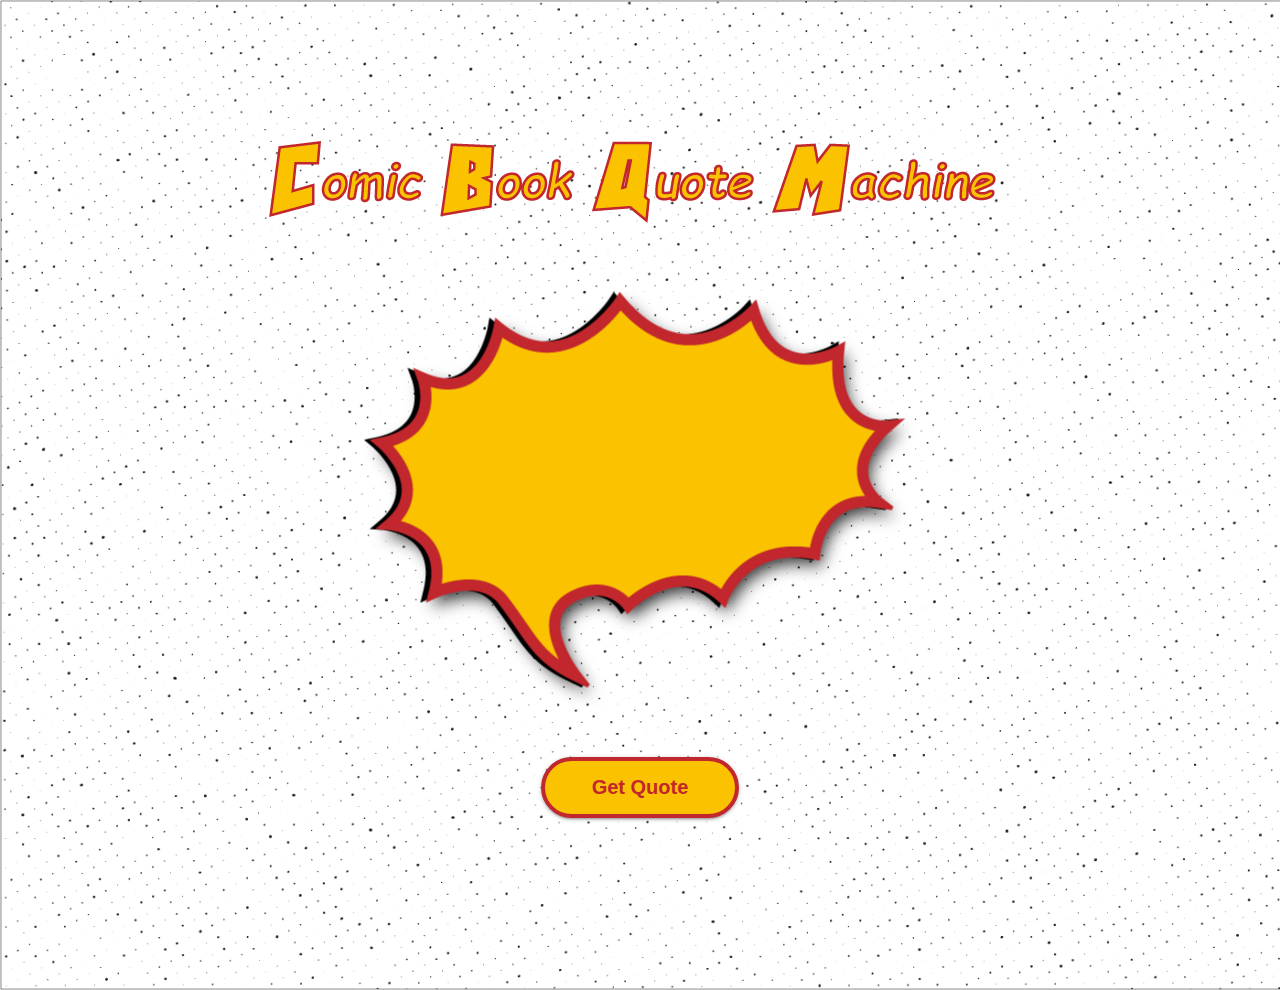
<file: index.html>
<DOCTYPE html>
<html lang="en">
    <head>
        <meta charset="UTF-8">
        <title>Comic Book Quote Machine</title>
        <link rel="stylesheet" href="src/style.css">
    </head>

    <body>
        <img id="title" src="src/images/title.png">

        <div id="action-bubble">
            <p id="quote-text"></p>
        </div>
        
        <div id="get-quote" onClick="displayQuote()">Get Quote</div>

        <script>
            function displayQuote() {
                var quotes = [
                    "True happiness is found along a middle road. There lies the balance and the harmony-- with reason and emotion, not at war but hand in hand - Aquaman", 
                    "This is saying our generation will never matter. But we have to matter. If we don't, there is no future worth saving. - Ms. Marvel", 
                    "A true Defender never raises arms against an innocent, no matter how they threaten you. - Doctor Strange", 
                    "The future is worth it. All the pain. All the tears. The future is worth the fight. - Martian Manhunter", 
                    "Don’t kill if you can wound, don’t wound if you can subdue, don’t subdue, if you can pacify, and don’t raise a hand at all, until you’ve extended it. - Wonder Woman",
                    "The fight for freedom needs no more martyrs -- it needs victory -- it needs no more atrocities to stir our blood -- it is stirred! - Black Panther",
                    "A hero can be anyone, even a man doing something as simple and reassuring as putting a coat around a little boy’s shoulder to let him know that the world hadn’t ended. - Batman",
                    "In brightest day, in blackest night, no evil shall escape my sight. Let those who worship evil’s might, beware my power — Green Lantern’s light! - Green Lanturn",
                    "If a man chooses to do evil…it becomes my sacred duty to bash him to a pulp! - Crime Crusher",
                    "The greatest power on Earth is the magnificent power we all of us possess ... the power of the human brain! - Charles Xavier",
                    "That's half of heroing, noticing things. Noticing, and not being afraid. Because when you decide not to be afraid, you can find friends in super unexpected places. - Ms.Marvel",
                    "It's not dying that you need to be afraid of, it's never having lived in the first place. - The Green Hornet"
                    
                ];
                var quoteIndex = Math.floor(Math.random() * quotes.length);
                var quoteArea = document.getElementById("quote-text");
                quoteArea.innerText = quotes[quoteIndex];
            }
        </script>
    </body>
</html>
</file>
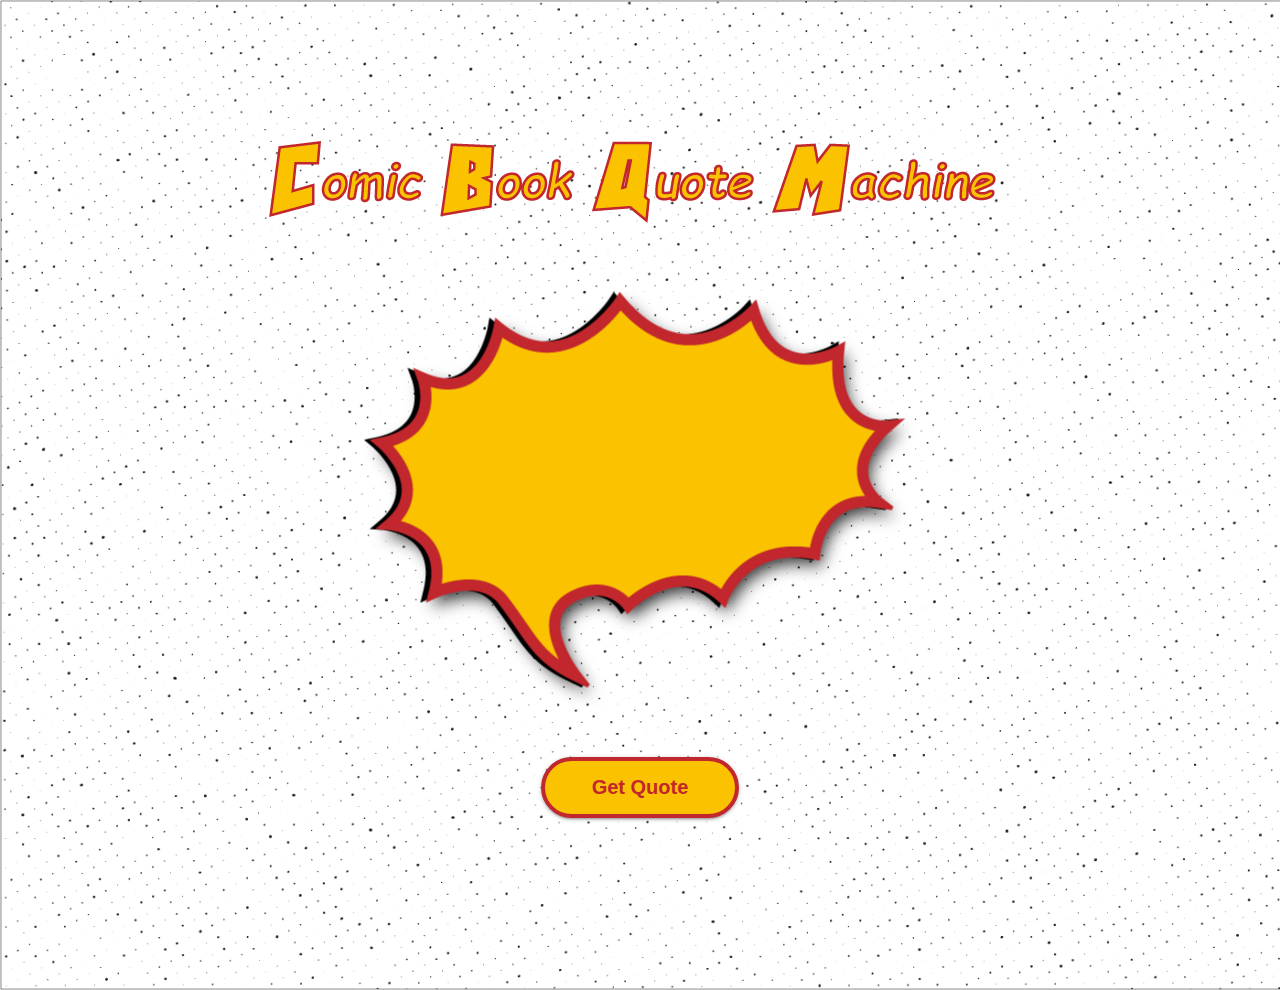
<file: src/index.html>
<DOCTYPE html>
<html lang="en">
    <head>
        <meta charset="UTF-8">
        <title>Comic Book Quote Machine</title>
        <link rel="stylesheet" href="style.css">
    </head>

    <body>
        <img id="title" src="images/title.png">

        <div id="action-bubble">
            <p id="quote-text"></p>
        </div>
        
        <div id="get-quote" onClick="displayQuote()">Get Quote</div>

        <script>
            function displayQuote() {
                var quotes = [
                    "True happiness is found along a middle road. There lies the balance and the harmony-- with reason and emotion, not at war but hand in hand - Aquaman", 
                    "This is saying our generation will never matter. But we have to matter. If we don't, there is no future worth saving. - Ms. Marvel", 
                    "A true Defender never raises arms against an innocent, no matter how they threaten you. - Doctor Strange", 
                    "The future is worth it. All the pain. All the tears. The future is worth the fight. - Martian Manhunter", 
                    "Don’t kill if you can wound, don’t wound if you can subdue, don’t subdue, if you can pacify, and don’t raise a hand at all, until you’ve extended it. - Wonder Woman",
                    "The fight for freedom needs no more martyrs -- it needs victory -- it needs no more atrocities to stir our blood -- it is stirred! - Black Panther",
                    "A hero can be anyone, even a man doing something as simple and reassuring as putting a coat around a little boy’s shoulder to let him know that the world hadn’t ended. - Batman",
                    "In brightest day, in blackest night, no evil shall escape my sight. Let those who worship evil’s might, beware my power — Green Lantern’s light! - Green Lanturn",
                    "If a man chooses to do evil…it becomes my sacred duty to bash him to a pulp! - Crime Crusher",
                    "The greatest power on Earth is the magnificent power we all of us possess ... the power of the human brain! - Charles Xavier",
                    "That's half of heroing, noticing things. Noticing, and not being afraid. Because when you decide not to be afraid, you can find friends in super unexpected places. - Ms.Marvel",
                    "It's not dying that you need to be afraid of, it's never having lived in the first place. - The Green Hornet"
                    
                ];
                var quoteIndex = Math.floor(Math.random() * quotes.length);
                var quoteArea = document.getElementById("quote-text");
                quoteArea.innerText = quotes[quoteIndex];
            }
        </script>
    </body>
</html>
</file>
<file: src/style.css>
html, body {
  margin: 0;
  padding: 0;
  font-family: "Comic Sans MS", cursive, sans-serif;
}

html {
  background: url("images/background.png");
  background-size: cover;
  background-repeat: no-repeat;
  overflow: hidden;
}

body {
  width: 100vw;
  height: 100vh;
  margin: 0 auto;
}

#title {
  display: block;
  margin: auto;
  margin-top: 10vh;
}

#action-bubble {
  width: 550px;
  height: 415px;
  margin: 0 auto;
  display: fixed;
  text-align: center;
  background: url('images/action-bubble.png') no-repeat center;
  border: rgba(0, 0, 0, 0) 1px solid;
}

#quote-text {
  width: 400px;
  height: 100px;
  margin-top: 100px;
  margin-left: 65px;
  padding-top: 0px;
  color: #cc0000;
  font-style: italic;
  font-weight: bold;
  font-size: 22px;
}

#get-quote {
  width: 110px;
  font-size: 20px;
  font-weight: bold;
  margin: 0 auto;
  margin-top: 50px;
  text-align: center;
  padding: 15px 40px 15px 40px;
  background-color: rgb(251, 194, 0);
  color: rgb(193, 39, 45);
  border-width: 4px;
  border-color: rgb(193, 39, 45);
  border-radius:2rem;
  border-style: solid;
  box-shadow: 
      0px 1px 5px 0px rgba(0,0,0,0.2), 
      0px 2px 2px 0px rgba(0,0,0,0.14), 
      0px 3px 1px -2px rgba(0,0,0,0.12);
  -webkit-user-select: none;    
  -moz-user-select: none;
  -ms-user-select: none;
  user-select: none;
  cursor: pointer;
}

#get-quote:hover {
  color: rgb(251, 194, 0);
  background-color: rgb(193, 39, 45);
  border-color: rgb(251, 194, 0);
}

#get-quote:active {
  width: 90px;
  height: 20px;
  margin-top: 55px;
  font-size: 16px;
}
</file>
